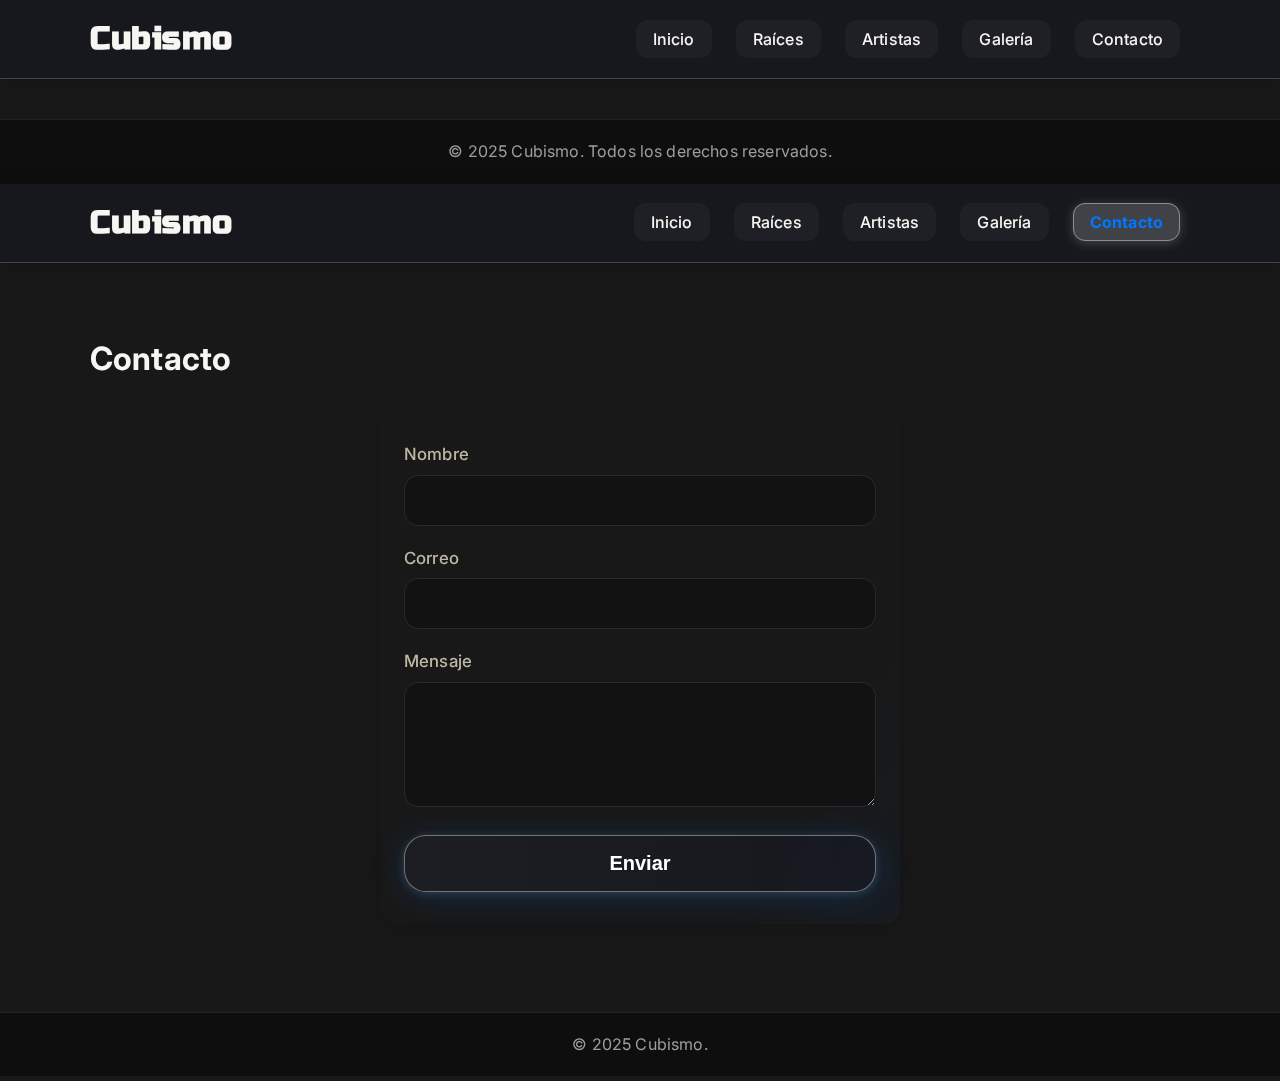
<file: contacto.html>
<!-- Header (usar igual en todas las páginas) -->
<header class="site-header">
  <div class="container nav-wrap">
    <a class="logo" href="index.html">Cubismo</a>
    <button class="menu-toggle" aria-label="Abrir menú">☰</button>
    <nav class="main-nav">
      <a href="index.html">Inicio</a>
      <a href="raices.html">Raíces</a>
      <a href="artistas.html">Artistas</a>
      <a href="galeria.html">Galería</a>
      <a href="contacto.html">Contacto</a>
    </nav>
  </div>
</header>

<!-- Footer (usar igual en todas las páginas) -->
<footer class="site-footer">
  <div class="container">
    <p>© 2025 Cubismo. Todos los derechos reservados.</p>
  </div>
</footer>
<!DOCTYPE html>
<html lang="es">
<head>
  <meta charset="UTF-8"/>
  <meta name="viewport" content="width=device-width, initial-scale=1.0"/>
  <title>Cubismo | Contacto</title>
  <link rel="stylesheet" href="style.css"/>
</head>
<body>

  <!-- Header -->
  <header class="site-header">
    <div class="container nav-wrap">
      <a class="logo" href="index.html">Cubismo</a>
      <button class="menu-toggle" aria-label="Abrir menú">☰</button>
      <nav class="main-nav">
        <a href="index.html">Inicio</a>
        <a href="raices.html">Raíces</a>
        <a href="artistas.html">Artistas</a>
        <a href="galeria.html">Galería</a>
        <a class="active" href="contacto.html">Contacto</a>
      </nav>
    </div>
  </header>

  <main class="container section">
    <h1>Contacto</h1>
    <form class="contact-form" action="#" method="POST">
      <label>
        Nombre
        <input type="text" name="nombre" required>
      </label>
      <label>
        Correo
        <input type="email" name="correo" required>
      </label>
      <label>
        Mensaje
        <textarea name="mensaje" rows="5" required></textarea>
      </label>
      <button class="btn" type="submit">Enviar</button>
    </form>
  </main>

  <!-- Footer -->
  <footer class="site-footer"><div class="container"><p>© 2025 Cubismo.</p></div></footer>

  <script src="script.js"></script>
</body>
</html>
</file>
<file: style.css>
@import url('https://fonts.googleapis.com/css2?family=Inter:wght@400;600&family=Playfair+Display:wght@700&family=Russo+One&display=swap');
:root{
  --bg: #181818;
  --fg: #f7f6f2;
  --muted: #bdb7a4;
  --accent: #0077ff; /* azul eléctrico */
  --beige: #f5e9da;
  --shadow: 0 4px 24px 0 #00000022;
  --radius: 16px;
  --font-title: 'Russo One', 'Playfair Display', serif;
  --font-body: 'Inter', 'Segoe UI', Arial, sans-serif;
}

@import url('https://fonts.googleapis.com/css2?family=Inter:wght@400;600&family=Playfair+Display:wght@700&display=swap');

*{box-sizing:border-box}
html,body{margin:0;padding:0}
body{
  font-family: var(--font-body);
  background: var(--bg);
  color: var(--fg);
  line-height:1.7;
  min-height: 100vh;
  letter-spacing: 0.01em;
  scroll-behavior: smooth;
}

.container{width:min(1100px, 92%); margin:0 auto}

/* Header */
.site-header{
  position:sticky; top:0; z-index:10;
  background:rgba(20,30,60,0.18);
  border-bottom:1.5px solid #fff3;
  backdrop-filter: blur(24px) saturate(1.3);
  -webkit-backdrop-filter: blur(24px) saturate(1.3);
  box-shadow:0 2px 24px #0002;
}
.nav-wrap{
  display:flex; align-items:center; justify-content:space-between; padding:12px 0;
}
.logo{
  color:var(--fg); text-decoration:none; font-family:var(--font-title); font-size:2rem; font-weight:700; letter-spacing:.5px;
}
.main-nav a{
  color:var(--fg); text-decoration:none; margin:0 10px; padding:8px 16px;
  border-radius:12px; font-weight:500; transition:background .2s, color .2s, box-shadow .2s;
  background:rgba(255,255,255,0.04);
  border:1.2px solid transparent;
  box-shadow:none;
}
.main-nav a:hover{
  background:rgba(255,255,255,0.13);
  color:#fff;
  border:1.2px solid #fff3;
  box-shadow:0 2px 12px #fff2;
}
.main-nav a.active{
  background:rgba(255,255,255,0.18);
  color:var(--accent);
  font-weight:700;
  border:1.2px solid #fff6;
  box-shadow:0 2px 12px #fff3;
}
.menu-toggle{display:none; font-size:24px; background:none; border:none; color:var(--fg)}

/* Hero */
.hero{
  min-height:70vh; display:grid; place-items:center;
  background-size:cover; background-position:center;
  position:relative; isolation:isolate;
  box-shadow: var(--shadow);
}
.hero::after{
  content:""; position:absolute; inset:0; background:linear-gradient(120deg,#000000b0 40%, #0077ff44 100%);
  z-index:-1;
}
.hero-content{ text-align:center; z-index:1; }
.hero h1{
  font-family: 'Russo One', var(--font-title);
  font-size: clamp(64px, 10vw, 120px);
  margin:0 0 10px;
  letter-spacing:0.04em;
  color:var(--beige);
  text-shadow:0 4px 32px #000a, 0 1px 0 #fff2;
  opacity:0; transform:translateY(40px); animation:fadeInUp 1.1s .2s forwards;
  line-height:1.05;
}
.hero p{
  color:var(--muted); margin:0 0 24px; font-size:1.3rem;
  opacity:0; transform:translateY(40px); animation:fadeInUp 1.1s .5s forwards;
}
.btn{
  display:inline-block;
  background:rgba(20,30,60,0.18);
  color:#fff;
  font-weight:700;
  padding:16px 38px;
  border-radius:22px;
  text-decoration:none;
  border:1.5px solid #fff6;
  font-size:1.25rem;
  box-shadow:0 4px 32px #0077ff33, 0 1.5px 8px #fff2;
  transition:transform .18s, box-shadow .18s, filter .18s, background .18s, border .18s;
  position:relative;
  overflow:hidden;
  backdrop-filter: blur(8px) saturate(1.2);
  -webkit-backdrop-filter: blur(8px) saturate(1.2);
  background-clip: padding-box;
}
.btn::after{
  content:"";
  position:absolute; inset:0;
  background:linear-gradient(90deg,#fff3 0%,#fff0 100%);
  opacity:0.12;
  pointer-events:none;
  border-radius:inherit;
}
.btn:hover{
  background:rgba(20,30,60,0.32);
  border:1.5px solid #fff;
  filter:brightness(1.12) drop-shadow(0 2px 16px #0077ff66);
  transform:translateY(-2px) scale(1.045);
}
.btn:active{ filter:brightness(.93); }

/* Secciones */
.section{ padding:48px 0 }
.section-alt{ background:#141414; padding:48px 0 }

.split{ display:grid; grid-template-columns:1.1fr .9fr; gap:32px; align-items:center }
.card-img{
  width:100%; border-radius:18px; display:block; box-shadow:0 4px 32px #0003, 0 1.5px 8px #0077ff22;
  border:4px solid var(--beige);
  background:#fff1;
  transition:box-shadow .2s, transform .2s;
}
.card-img:hover{ box-shadow:0 8px 40px #0077ff55, 0 2px 12px #0005; transform:scale(1.025); }

/* Grid */
.grid-3{ display:grid; grid-template-columns:repeat(3,1fr); gap:20px }
.card{
  background:linear-gradient(120deg,#181818 80%,#0077ff0a 100%); border:1.5px solid #222; border-radius:var(--radius); overflow:hidden;
  padding:20px 18px 18px 18px; box-shadow:var(--shadow); transition:box-shadow .2s, transform .2s;
  display:flex; flex-direction:column; align-items:center;
}
.card:hover{
  box-shadow:0 8px 40px #0077ff55, 0 2px 12px #0005; transform:translateY(-4px) scale(1.025);
}
.card img{ width:100%; border-radius:12px; margin-bottom:10px; box-shadow:0 2px 12px #0002; }
.card h3{ margin:6px 0 0; font-family:var(--font-title); color:var(--accent); font-size:1.3rem; }
.card .bio{ color:var(--muted); font-size:1rem; margin:8px 0 12px; text-align:center; }
.card .ver-mas{
  color:var(--accent); text-decoration:underline; font-weight:600; font-size:1.05rem;
  transition:color .18s;
}
.card .ver-mas:hover{ color:#0050b3; }

/* Carrusel */
.carousel{ position:relative; overflow:hidden; border-radius:18px; background:#0b0b0b; border:1.5px solid #222; box-shadow:var(--shadow); }
.carousel-track{ display:flex; transition: transform .5s cubic-bezier(.77,.2,.05,1); }
.carousel img{ width:100%; max-width:800px; height:auto; flex: 0 0 100%; object-fit:cover; border-radius:0; }
.carousel-btn{
  position:absolute; top:50%; transform:translateY(-50%);
  background:linear-gradient(120deg,#0077ffcc,#000c); border:0; color:#fff; font-size:32px; padding:8px 16px; cursor:pointer; border-radius:12px;
  box-shadow:0 2px 12px #0077ff33; transition:background .18s, box-shadow .18s;
}
.carousel-btn:hover{ background:linear-gradient(120deg,#0050b3,#000c); box-shadow:0 4px 24px #0077ff55; }
.prev{ left:10px } .next{ right:10px }

/* Formulario */
.contact-form{
  display:grid; gap:18px; max-width:520px; margin:0 auto;
  background:linear-gradient(120deg,#181818 80%,#0077ff0a 100%); border-radius:var(--radius); box-shadow:var(--shadow); padding:32px 24px;
}
label{ display:grid; gap:6px; color:var(--muted); font-size:1.05rem; font-weight:500; }
input, textarea{
  width:100%; padding:14px 16px; border-radius:14px;
  border:1.5px solid #2a2a2a; background:#121212; color:var(--fg); font-size:1.08rem;
  transition:border .18s, box-shadow .18s;
}
input:focus, textarea:focus{
  outline:2px solid var(--accent); border-color:var(--accent); box-shadow:0 2px 12px #0077ff33;
}
.contact-form .btn{
  margin-top:10px; width:100%;
}

/* Footer */
.site-footer{ background:#0e0e0e; border-top:1px solid #222; padding:18px 0; margin-top:40px; text-align:center; }
.site-footer p{ color:#9d9d9d; margin:0; font-size:1rem; }

/* Responsivo */
@media (max-width: 1100px){
  .container{ width:96%; }
}
@media (max-width: 900px){
  .grid-3{ grid-template-columns:1fr 1fr }
  .split{ grid-template-columns:1fr; gap:24px; }
  .hero h1{ font-size:2.2rem; }
}
@media (max-width: 640px){
  .grid-3{ grid-template-columns:1fr }
  .menu-toggle{display:block}
  .main-nav{ display:none; position:absolute; right:0; top:56px; background:#111; padding:12px; border:1px solid #222; border-radius:12px }
  .main-nav a{ display:block; margin:6px 0 }
  .main-nav.open{ display:block }
  .hero h1{ font-size:1.5rem; }
  .hero p{ font-size:1rem; }
  .contact-form{ padding:18px 8px; }
}

/* Animaciones */
@keyframes fadeInUp {
  0% { opacity:0; transform:translateY(40px); }
  100% { opacity:1; transform:translateY(0); }
}

@keyframes fadeIn {
  0% { opacity:0; }
  100% { opacity:1; }
}

/* Fade-in al hacer scroll */
.fade-in{
  opacity:0; transform:translateY(30px); transition:opacity .7s cubic-bezier(.77,.2,.05,1), transform .7s cubic-bezier(.77,.2,.05,1);
}
.fade-in.visible{
  opacity:1; transform:translateY(0);
}
</file>
